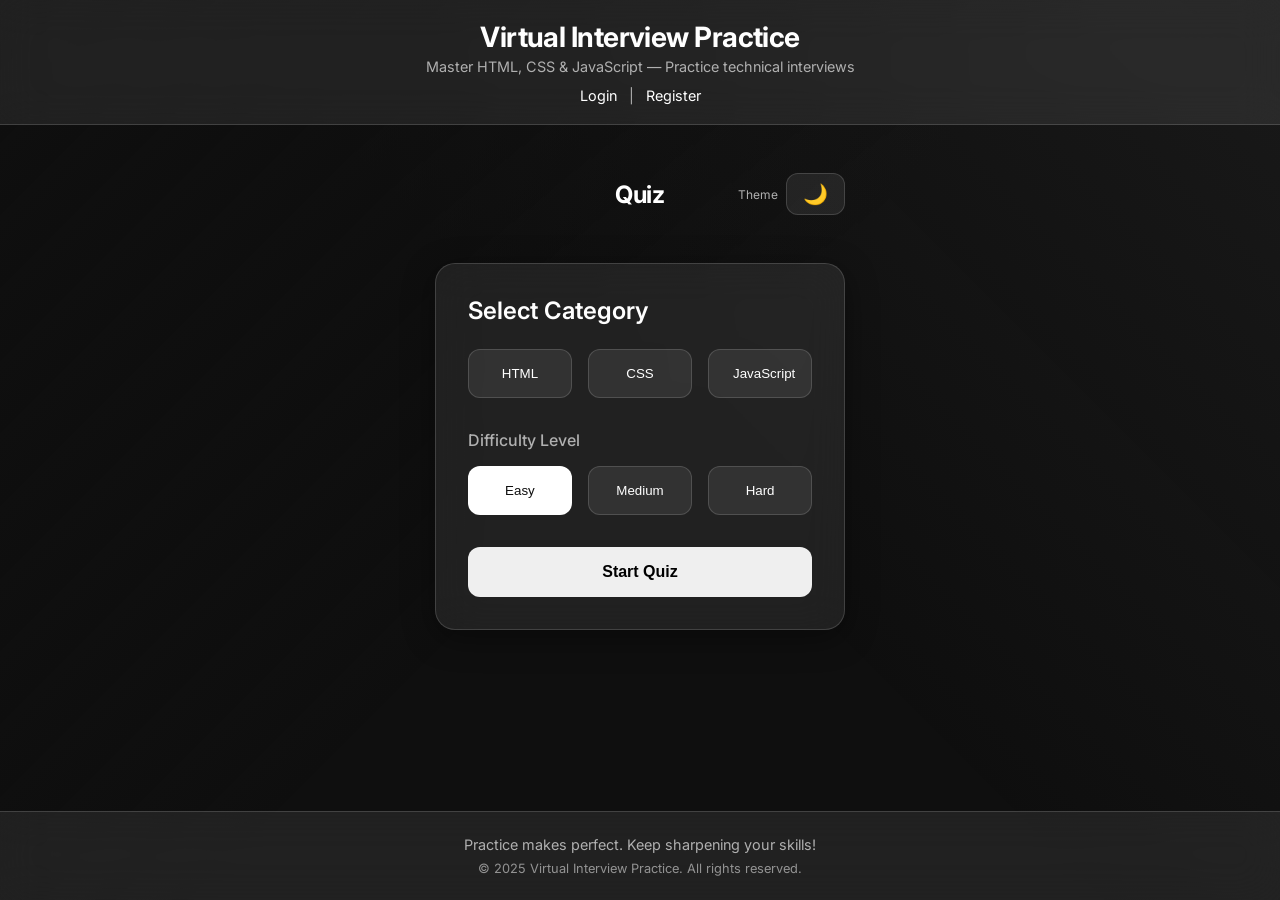
<file: index.html>
<!DOCTYPE html>
<html lang="en">
<head>
    <meta charset="UTF-8">
    <meta name="viewport" content="width=device-width, initial-scale=1.0">
    <title>Virtual Interview Practice App</title>
    <link rel="stylesheet" href="style.css">
    <link href="https://fonts.googleapis.com/css2?family=Inter:wght@300;400;500;600;700&display=swap" rel="stylesheet">
</head>
<body>
    <div class="background-layer"></div>

    <!-- Site Header -->
    <header class="site-header">
        <div class="site-header-inner">
            <h1 class="site-title">Virtual Interview Practice</h1>
            <p class="site-tagline">Master HTML, CSS & JavaScript — Practice technical interviews</p>
            <nav class="auth-nav">
                <a href="login.html">Login</a>
                <span class="auth-nav-sep">|</span>
                <a href="register.html">Register</a>
            </nav>
        </div>
    </header>
    
    <div class="container">
        <!-- App Header (nav bar) -->
        <header class="header app-header">
            <button class="back-btn hidden" id="backBtn" aria-label="Go back">
                ← Back
            </button>
            <span class="logo">Quiz</span>
            <div class="header-controls">
                <span class="theme-label">Theme</span>
                <button class="theme-toggle" id="themeToggle" aria-label="Toggle dark/light mode">
                    <span class="theme-icon">🌙</span>
                </button>
            </div>
        </header>

        <!-- Category Selection -->
        <section class="category-section" id="categorySection">
            <h2>Select Category</h2>
            <div class="category-buttons">
                <button class="category-btn" data-category="html">HTML</button>
                <button class="category-btn" data-category="css">CSS</button>
                <button class="category-btn" data-category="javascript">JavaScript</button>
            </div>
            <div class="difficulty-section">
                <h3>Difficulty Level</h3>
                <div class="difficulty-buttons">
                    <button class="difficulty-btn active" data-difficulty="easy">Easy</button>
                    <button class="difficulty-btn" data-difficulty="medium">Medium</button>
                    <button class="difficulty-btn" data-difficulty="hard">Hard</button>
                </div>
            </div>
            <button class="btn btn-start" id="startBtn">Start Quiz</button>
        </section>

        <!-- Quiz Section -->
        <section class="quiz-section hidden" id="quizSection">
            <div class="quiz-header">
                <div class="score-display">
                    <span>Score: <strong id="currentScore">0</strong> / <strong id="totalAttempted">0</strong></span>
                </div>
                <div class="timer-display">
                    <span class="timer-label">Time Left</span>
                    <span class="timer-value" id="timer">60</span>
                    <span class="timer-unit">s</span>
                </div>
            </div>

            <div class="progress-container">
                <div class="progress-bar" id="progressBar"></div>
            </div>

            <div class="question-card">
                <p class="question-number" id="questionNumber">Question 1</p>
                <p class="question-text" id="questionText"></p>
            </div>

            <div class="answer-section">
                <textarea id="answerInput" placeholder="Type your answer here..." rows="6" disabled></textarea>
                <div class="sample-answer hidden" id="sampleAnswer">
                    <h4>Sample Answer</h4>
                    <p id="sampleAnswerText"></p>
                </div>
            </div>

            <div class="quiz-buttons">
                <button class="btn btn-primary" id="submitBtn" disabled>Submit Answer</button>
                <button class="btn btn-secondary" id="nextBtn" disabled>Next Question</button>
            </div>
        </section>

        <!-- Results Section -->
        <section class="results-section hidden" id="resultsSection">
            <div class="results-card">
                <h2>Quiz Complete!</h2>
                <p class="motivational-message" id="motivationalMessage"></p>
                <p class="final-score">Your Score: <strong id="finalScore">0</strong> / <strong id="finalTotal">0</strong></p>
                <p class="final-percentage" id="finalPercentage">0%</p>
                <p class="stats-text">Highest Score: <strong id="highestScore">0</strong></p>
                <p class="stats-text">Last Practice: <strong id="lastPractice">Never</strong></p>
                <button class="btn btn-primary" id="restartBtn">Start Again</button>
            </div>
        </section>
    </div>

    <!-- Site Footer -->
    <footer class="site-footer">
        <div class="site-footer-inner">
            <p class="footer-text">Practice makes perfect. Keep sharpening your skills!</p>
            <p class="footer-copyright">&copy; 2025 Virtual Interview Practice. All rights reserved.</p>
        </div>
    </footer>

    <script src="script.js"></script>
</body>
</html>
</file>
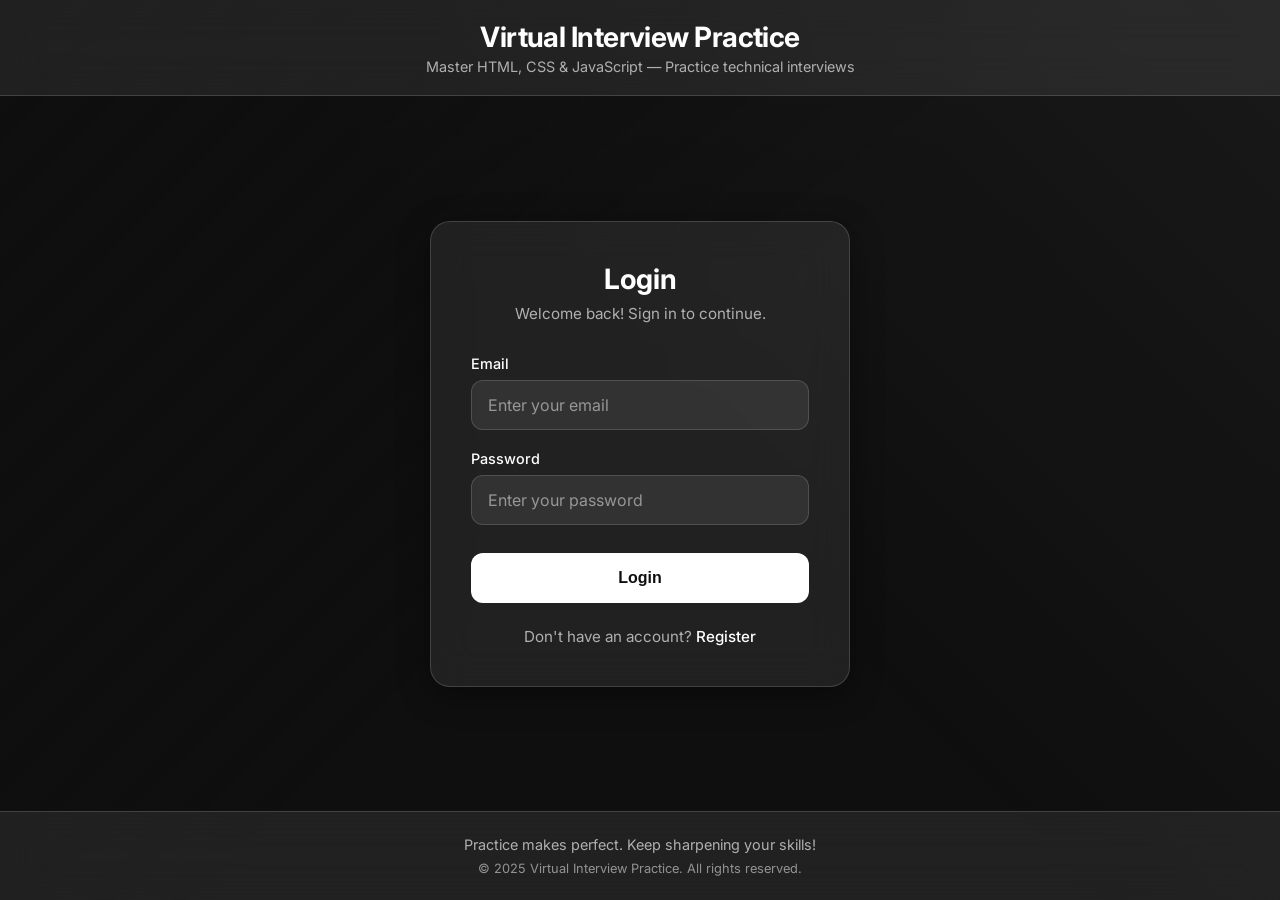
<file: login.html>
<!DOCTYPE html>
<html lang="en">
<head>
    <meta charset="UTF-8">
    <meta name="viewport" content="width=device-width, initial-scale=1.0">
    <title>Login - Virtual Interview Practice</title>
    <link rel="stylesheet" href="style.css">
    <link href="https://fonts.googleapis.com/css2?family=Inter:wght@300;400;500;600;700&display=swap" rel="stylesheet">
</head>
<body>
    <div class="background-layer"></div>

    <!-- Site Header -->
    <header class="site-header">
        <div class="site-header-inner">
            <a href="index.html" class="site-title-link">
                <h1 class="site-title">Virtual Interview Practice</h1>
            </a>
            <p class="site-tagline">Master HTML, CSS & JavaScript — Practice technical interviews</p>
        </div>
    </header>
    
    <div class="auth-container">
        <div class="auth-card">
            <h2 class="auth-title">Login</h2>
            <p class="auth-subtitle">Welcome back! Sign in to continue.</p>
            
            <form class="auth-form" id="loginForm">
                <div class="form-group">
                    <label for="loginEmail">Email</label>
                    <input type="email" id="loginEmail" name="email" placeholder="Enter your email" required>
                </div>
                <div class="form-group">
                    <label for="loginPassword">Password</label>
                    <input type="password" id="loginPassword" name="password" placeholder="Enter your password" required>
                </div>
                <p class="auth-error hidden" id="loginError"></p>
                <button type="submit" class="btn btn-primary btn-auth">Login</button>
            </form>
            
            <p class="auth-switch">
                Don't have an account? <a href="register.html">Register</a>
            </p>
        </div>
    </div>

    <!-- Site Footer -->
    <footer class="site-footer">
        <div class="site-footer-inner">
            <p class="footer-text">Practice makes perfect. Keep sharpening your skills!</p>
            <p class="footer-copyright">&copy; 2025 Virtual Interview Practice. All rights reserved.</p>
        </div>
    </footer>

    <script src="auth.js"></script>
    <script>
        document.getElementById('loginForm').addEventListener('submit', function(e) {
            e.preventDefault();
            const email = document.getElementById('loginEmail').value.trim();
            const password = document.getElementById('loginPassword').value;
            const errorEl = document.getElementById('loginError');
            
            if (Auth.login(email, password)) {
                window.location.href = 'index.html';
            } else {
                errorEl.textContent = 'Invalid email or password.';
                errorEl.classList.remove('hidden');
            }
        });
    </script>
</body>
</html>
</file>
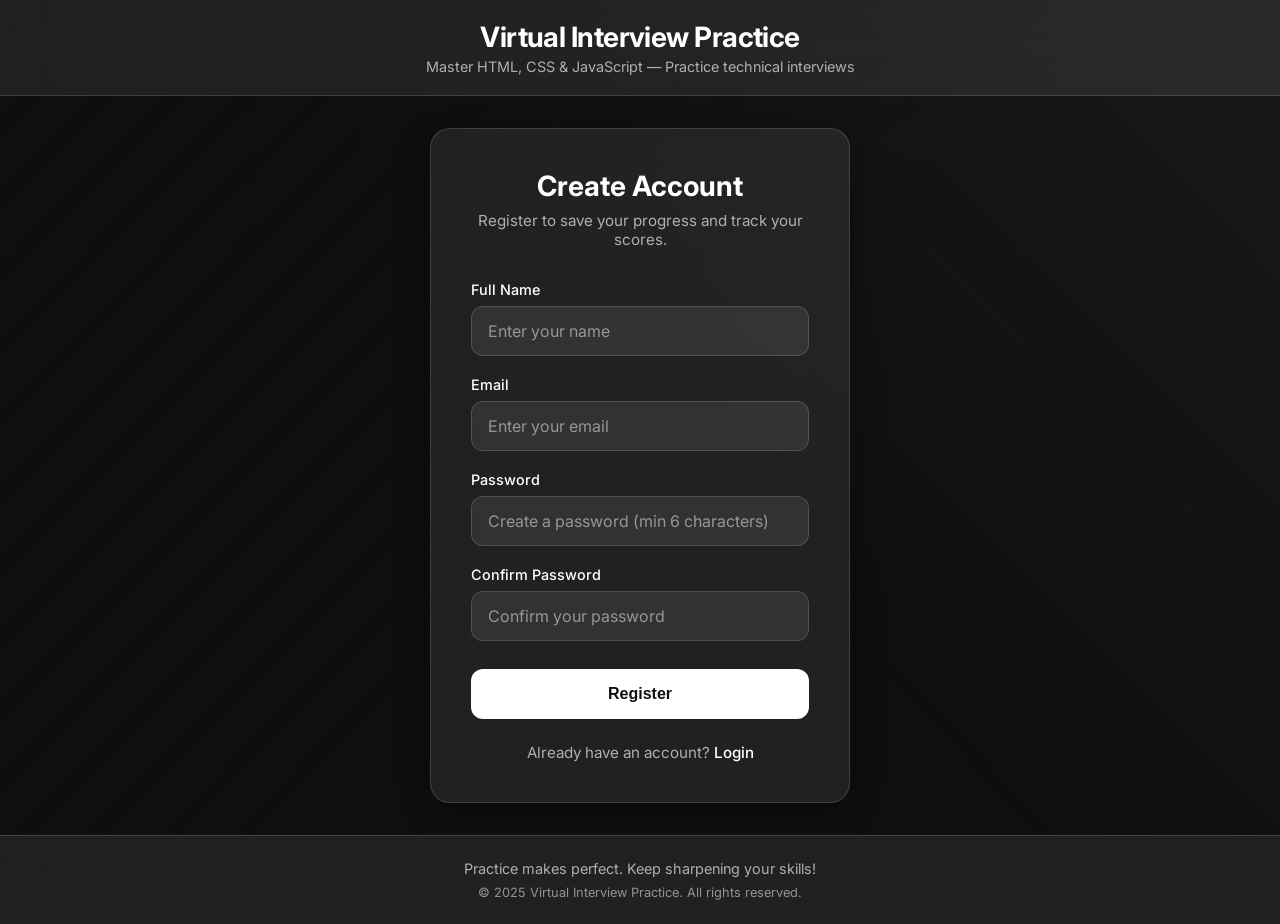
<file: register.html>
<!DOCTYPE html>
<html lang="en">
<head>
    <meta charset="UTF-8">
    <meta name="viewport" content="width=device-width, initial-scale=1.0">
    <title>Register - Virtual Interview Practice</title>
    <link rel="stylesheet" href="style.css">
    <link href="https://fonts.googleapis.com/css2?family=Inter:wght@300;400;500;600;700&display=swap" rel="stylesheet">
</head>
<body>
    <div class="background-layer"></div>

    <!-- Site Header -->
    <header class="site-header">
        <div class="site-header-inner">
            <a href="index.html" class="site-title-link">
                <h1 class="site-title">Virtual Interview Practice</h1>
            </a>
            <p class="site-tagline">Master HTML, CSS & JavaScript — Practice technical interviews</p>
        </div>
    </header>
    
    <div class="auth-container">
        <div class="auth-card">
            <h2 class="auth-title">Create Account</h2>
            <p class="auth-subtitle">Register to save your progress and track your scores.</p>
            
            <form class="auth-form" id="registerForm">
                <div class="form-group">
                    <label for="registerName">Full Name</label>
                    <input type="text" id="registerName" name="name" placeholder="Enter your name" required minlength="2">
                </div>
                <div class="form-group">
                    <label for="registerEmail">Email</label>
                    <input type="email" id="registerEmail" name="email" placeholder="Enter your email" required>
                </div>
                <div class="form-group">
                    <label for="registerPassword">Password</label>
                    <input type="password" id="registerPassword" name="password" placeholder="Create a password (min 6 characters)" required minlength="6">
                </div>
                <div class="form-group">
                    <label for="registerConfirmPassword">Confirm Password</label>
                    <input type="password" id="registerConfirmPassword" name="confirmPassword" placeholder="Confirm your password" required>
                </div>
                <p class="auth-error hidden" id="registerError"></p>
                <button type="submit" class="btn btn-primary btn-auth">Register</button>
            </form>
            
            <p class="auth-switch">
                Already have an account? <a href="login.html">Login</a>
            </p>
        </div>
    </div>

    <!-- Site Footer -->
    <footer class="site-footer">
        <div class="site-footer-inner">
            <p class="footer-text">Practice makes perfect. Keep sharpening your skills!</p>
            <p class="footer-copyright">&copy; 2025 Virtual Interview Practice. All rights reserved.</p>
        </div>
    </footer>

    <script src="auth.js"></script>
    <script>
        document.getElementById('registerForm').addEventListener('submit', function(e) {
            e.preventDefault();
            const name = document.getElementById('registerName').value.trim();
            const email = document.getElementById('registerEmail').value.trim();
            const password = document.getElementById('registerPassword').value;
            const confirmPassword = document.getElementById('registerConfirmPassword').value;
            const errorEl = document.getElementById('registerError');
            errorEl.classList.add('hidden');
            
            if (password !== confirmPassword) {
                errorEl.textContent = 'Passwords do not match.';
                errorEl.classList.remove('hidden');
                return;
            }
            
            if (password.length < 6) {
                errorEl.textContent = 'Password must be at least 6 characters.';
                errorEl.classList.remove('hidden');
                return;
            }
            
            const result = Auth.register(name, email, password);
            if (result.success) {
                window.location.href = 'index.html';
            } else {
                errorEl.textContent = result.message || 'Registration failed.';
                errorEl.classList.remove('hidden');
            }
        });
    </script>
</body>
</html>
</file>
<file: style.css>
/* ===== CSS Variables & Base ===== */
:root {
    --bg-primary: #0f0f0f;
    --bg-secondary: rgba(255, 255, 255, 0.05);
    --text-primary: #ffffff;
    --text-secondary: #b0b0b0;
    --accent: #ffffff;
    --glass-bg: rgba(255, 255, 255, 0.08);
    --glass-border: rgba(255, 255, 255, 0.15);
    --shadow: 0 8px 32px rgba(0, 0, 0, 0.4);
    --transition: all 0.3s ease;
}

[data-theme="light"] {
    --bg-primary: #f5f5f5;
    --bg-secondary: rgba(0, 0, 0, 0.03);
    --text-primary: #1a1a1a;
    --text-secondary: #555555;
    --accent: #1a1a1a;
    --glass-bg: rgba(255, 255, 255, 0.9);
    --glass-border: rgba(0, 0, 0, 0.08);
    --shadow: 0 8px 32px rgba(0, 0, 0, 0.1);
}

* {
    margin: 0;
    padding: 0;
    box-sizing: border-box;
}

body {
    font-family: 'Inter', -apple-system, BlinkMacSystemFont, sans-serif;
    background: var(--bg-primary);
    color: var(--text-primary);
    min-height: 100vh;
    overflow-x: hidden;
    display: flex;
    flex-direction: column;
}

/* Background with image overlay */
.background-layer {
    position: fixed;
    top: 0;
    left: 0;
    width: 100%;
    height: 100%;
    background: 
        linear-gradient(135deg, var(--bg-primary) 0%, transparent 50%),
        linear-gradient(225deg, rgba(80, 80, 80, 0.15) 0%, transparent 50%),
        url('https://images.unsplash.com/photo-1551434678-e076c223a692?w=1920') center/cover no-repeat;
    z-index: -1;
}

[data-theme="light"] .background-layer {
    background: 
        linear-gradient(135deg, rgba(245, 245, 245, 0.92) 0%, transparent 50%),
        linear-gradient(225deg, rgba(200, 200, 200, 0.25) 0%, transparent 50%),
        url('https://images.unsplash.com/photo-1497366216548-37526070297c?w=1920') center/cover no-repeat;
}

/* Site Header */
.site-header {
    background: var(--glass-bg);
    backdrop-filter: blur(20px);
    -webkit-backdrop-filter: blur(20px);
    border-bottom: 1px solid var(--glass-border);
    padding: 1.25rem 1.5rem;
    text-align: center;
    flex-shrink: 0;
}

.site-header-inner {
    max-width: 700px;
    margin: 0 auto;
}

.site-title {
    font-size: 1.75rem;
    font-weight: 700;
    letter-spacing: -0.02em;
    margin-bottom: 0.25rem;
}

.site-tagline {
    font-size: 0.9rem;
    color: var(--text-secondary);
    font-weight: 400;
}

.site-title-link {
    color: inherit;
    text-decoration: none;
}

.site-title-link:hover {
    text-decoration: underline;
}

.auth-nav {
    margin-top: 0.75rem;
    font-size: 0.9rem;
}

.auth-nav a {
    color: var(--text-primary);
    text-decoration: none;
    transition: var(--transition);
}

.auth-nav a:hover {
    text-decoration: underline;
    opacity: 0.9;
}

.auth-nav-sep {
    margin: 0 0.5rem;
    color: var(--text-secondary);
}

/* Auth Pages (Login / Register) */
.auth-container {
    flex: 1;
    display: flex;
    align-items: center;
    justify-content: center;
    padding: 2rem 1.5rem;
}

.auth-card {
    width: 100%;
    max-width: 420px;
    background: var(--glass-bg);
    backdrop-filter: blur(20px);
    -webkit-backdrop-filter: blur(20px);
    border: 1px solid var(--glass-border);
    border-radius: 20px;
    padding: 2.5rem;
    box-shadow: var(--shadow);
}

.auth-title {
    font-size: 1.75rem;
    font-weight: 700;
    margin-bottom: 0.5rem;
    text-align: center;
}

.auth-subtitle {
    font-size: 0.95rem;
    color: var(--text-secondary);
    text-align: center;
    margin-bottom: 2rem;
}

.auth-form {
    display: flex;
    flex-direction: column;
    gap: 1.25rem;
}

.form-group {
    display: flex;
    flex-direction: column;
    gap: 0.5rem;
}

.form-group label {
    font-size: 0.9rem;
    font-weight: 500;
}

.form-group input {
    padding: 0.875rem 1rem;
    border: 1px solid var(--glass-border);
    border-radius: 12px;
    background: var(--glass-bg);
    color: var(--text-primary);
    font-family: inherit;
    font-size: 1rem;
    transition: border-color 0.2s, box-shadow 0.2s;
}

.form-group input:focus {
    outline: none;
    border-color: var(--text-secondary);
    box-shadow: 0 0 0 3px rgba(255, 255, 255, 0.1);
}

[data-theme="light"] .form-group input:focus {
    box-shadow: 0 0 0 3px rgba(0, 0, 0, 0.08);
}

.form-group input::placeholder {
    color: var(--text-secondary);
    opacity: 0.8;
}

.auth-error {
    color: #ff6b6b;
    font-size: 0.9rem;
}

.btn-auth {
    width: 100%;
    margin-top: 0.5rem;
}

.auth-switch {
    text-align: center;
    margin-top: 1.5rem;
    font-size: 0.95rem;
    color: var(--text-secondary);
}

.auth-switch a {
    color: var(--text-primary);
    text-decoration: none;
    font-weight: 500;
}

.auth-switch a:hover {
    text-decoration: underline;
}

/* Site Footer */
.site-footer {
    background: var(--glass-bg);
    backdrop-filter: blur(20px);
    -webkit-backdrop-filter: blur(20px);
    border-top: 1px solid var(--glass-border);
    padding: 1.5rem 1.5rem;
    text-align: center;
    margin-top: auto;
    flex-shrink: 0;
}

.site-footer-inner {
    max-width: 700px;
    margin: 0 auto;
}

.footer-text {
    font-size: 0.9rem;
    color: var(--text-secondary);
    margin-bottom: 0.5rem;
}

.footer-copyright {
    font-size: 0.8rem;
    color: var(--text-secondary);
    opacity: 0.8;
}

.container {
    max-width: 700px;
    margin: 0 auto;
    padding: 2rem 1.5rem;
    flex: 1;
    display: flex;
    flex-direction: column;
    gap: 2rem;
}

/* Header */
.header {
    display: grid;
    grid-template-columns: 1fr auto 1fr;
    align-items: center;
    padding: 1rem 0;
    gap: 1rem;
}

.header-controls {
    justify-self: end;
    grid-column: 3;
}

.back-btn {
    grid-column: 1;
}

.logo {
    font-size: 1.5rem;
    font-weight: 700;
    letter-spacing: -0.02em;
    text-align: center;
    grid-column: 2;
}

.back-btn {
    background: var(--glass-bg);
    border: 1px solid var(--glass-border);
    padding: 0.5rem 1rem;
    border-radius: 12px;
    color: var(--text-primary);
    font-family: inherit;
    font-size: 0.9rem;
    font-weight: 500;
    cursor: pointer;
    transition: var(--transition);
    justify-self: start;
}

.back-btn:hover {
    background: rgba(255, 255, 255, 0.15);
    transform: translateX(-2px);
    box-shadow: var(--shadow);
}

.theme-toggle {
    background: var(--glass-bg);
    border: 1px solid var(--glass-border);
    padding: 0.5rem 1rem;
    border-radius: 12px;
    cursor: pointer;
    font-size: 1.25rem;
    transition: var(--transition);
}

.theme-toggle:hover {
    transform: scale(1.05);
    box-shadow: var(--shadow);
}

.theme-label {
    font-size: 0.75rem;
    color: var(--text-secondary);
    margin-right: 0.5rem;
}

.header-controls {
    display: flex;
    align-items: center;
}

/* Glassmorphism Cards */
.category-section,
.quiz-section,
.results-section,
.question-card {
    background: var(--glass-bg);
    backdrop-filter: blur(20px);
    -webkit-backdrop-filter: blur(20px);
    border: 1px solid var(--glass-border);
    border-radius: 20px;
    padding: 2rem;
    box-shadow: var(--shadow);
}

.category-section h2,
.quiz-section h2 {
    margin-bottom: 1.5rem;
    font-weight: 600;
}

/* Category & Difficulty Buttons */
.category-buttons,
.difficulty-buttons {
    display: flex;
    gap: 1rem;
    flex-wrap: wrap;
}

.category-btn,
.difficulty-btn {
    flex: 1;
    min-width: 100px;
    padding: 1rem 1.5rem;
    border: 1px solid var(--glass-border);
    border-radius: 12px;
    background: var(--glass-bg);
    color: var(--text-primary);
    font-weight: 500;
    cursor: pointer;
    transition: var(--transition);
}

.category-btn:hover,
.difficulty-btn:hover {
    background: rgba(255, 255, 255, 0.15);
    transform: translateY(-2px);
    box-shadow: var(--shadow);
}

.category-btn.active,
.difficulty-btn.active {
    background: var(--text-primary);
    color: var(--bg-primary);
    border-color: transparent;
}

.difficulty-section {
    margin-top: 2rem;
}

.difficulty-section h3 {
    margin-bottom: 1rem;
    font-size: 1rem;
    font-weight: 500;
    color: var(--text-secondary);
}

/* Start Quiz Button */
.btn-start {
    margin-top: 2rem;
    width: 100%;
    padding: 1rem 2rem;
}

/* Quiz Header */
.quiz-header {
    display: flex;
    justify-content: space-between;
    align-items: center;
    margin-bottom: 1.5rem;
}

.score-display,
.timer-display {
    font-size: 1rem;
}

.timer-display {
    display: flex;
    align-items: baseline;
    gap: 0.25rem;
}

.timer-value {
    font-size: 1.5rem;
    font-weight: 700;
    transition: var(--transition);
}

.timer-value.warning {
    color: #ff6b6b;
    animation: pulse 1s infinite;
}

@keyframes pulse {
    0%, 100% { opacity: 1; }
    50% { opacity: 0.6; }
}

/* Progress Bar */
.progress-container {
    height: 6px;
    background: var(--bg-secondary);
    border-radius: 3px;
    overflow: hidden;
    margin-bottom: 2rem;
}

.progress-bar {
    height: 100%;
    width: 0%;
    background: linear-gradient(90deg, var(--text-primary), var(--text-secondary));
    border-radius: 3px;
    transition: width 0.4s ease;
}

/* Question Card */
.question-card {
    margin-bottom: 2rem;
    animation: fadeIn 0.5s ease;
}

@keyframes fadeIn {
    from { opacity: 0; transform: translateY(10px); }
    to { opacity: 1; transform: translateY(0); }
}

.question-number {
    font-size: 0.875rem;
    color: var(--text-secondary);
    margin-bottom: 0.5rem;
}

.question-text {
    font-size: 1.125rem;
    line-height: 1.6;
}

/* Answer Section */
.answer-section {
    margin-bottom: 2rem;
}

#answerInput {
    width: 100%;
    padding: 1rem 1.25rem;
    border: 1px solid var(--glass-border);
    border-radius: 12px;
    background: var(--glass-bg);
    color: var(--text-primary);
    font-family: inherit;
    font-size: 1rem;
    resize: vertical;
    transition: border-color 0.2s, box-shadow 0.2s;
}

#answerInput:focus {
    outline: none;
    border-color: var(--text-secondary);
    box-shadow: 0 0 0 3px rgba(255, 255, 255, 0.1);
}

[data-theme="light"] #answerInput:focus {
    box-shadow: 0 0 0 3px rgba(0, 0, 0, 0.08);
}

#answerInput:disabled {
    opacity: 0.7;
    cursor: not-allowed;
}

.sample-answer {
    margin-top: 1.5rem;
    padding: 1.5rem;
    background: var(--bg-secondary);
    border-radius: 12px;
    border-left: 4px solid var(--text-primary);
    animation: fadeIn 0.5s ease;
}

.sample-answer h4 {
    margin-bottom: 0.75rem;
    font-size: 0.9rem;
    color: var(--text-secondary);
}

/* Buttons */
.quiz-buttons {
    display: flex;
    gap: 1rem;
}

.btn {
    flex: 1;
    padding: 1rem 1.5rem;
    border: none;
    border-radius: 12px;
    font-weight: 600;
    font-size: 1rem;
    cursor: pointer;
    transition: var(--transition);
}

.btn:disabled {
    opacity: 0.5;
    cursor: not-allowed;
    transform: none !important;
}

.btn-primary {
    background: var(--text-primary);
    color: var(--bg-primary);
}

.btn-primary:hover:not(:disabled) {
    transform: translateY(-2px);
    box-shadow: var(--shadow);
}

.btn-secondary {
    background: var(--glass-bg);
    color: var(--text-primary);
    border: 1px solid var(--glass-border);
}

.btn-secondary:hover:not(:disabled) {
    background: rgba(255, 255, 255, 0.15);
    transform: translateY(-2px);
    box-shadow: var(--shadow);
}

/* Results Section */
.results-section {
    text-align: center;
}

.results-card h2 {
    margin-bottom: 1rem;
}

.motivational-message {
    font-size: 1.25rem;
    color: var(--text-secondary);
    margin-bottom: 1.5rem;
    font-style: italic;
}

.final-score,
.final-percentage {
    font-size: 1.5rem;
    margin-bottom: 0.5rem;
}

.stats-text {
    font-size: 0.95rem;
    color: var(--text-secondary);
    margin-bottom: 0.25rem;
}

#restartBtn {
    margin-top: 2rem;
}

/* Utility */
.hidden {
    display: none !important;
}

/* Responsive */
@media (max-width: 600px) {
    .site-header {
        padding: 1rem;
    }
    
    .site-title {
        font-size: 1.35rem;
    }
    
    .site-tagline {
        font-size: 0.85rem;
    }
    
    .site-footer {
        padding: 1rem;
    }
    
    .footer-text {
        font-size: 0.85rem;
    }
    
    .container {
        padding: 1rem;
    }
    
    .quiz-buttons {
        flex-direction: column;
    }
    
    .header {
        grid-template-columns: auto 1fr auto;
        gap: 0.5rem;
    }
    
    .logo {
        font-size: 1.1rem;
    }
    
    .back-btn {
        padding: 0.4rem 0.75rem;
        font-size: 0.85rem;
    }
    
    .auth-container {
        padding: 1.5rem 1rem;
    }
    
    .auth-card {
        padding: 1.75rem;
    }
    
    .auth-title {
        font-size: 1.5rem;
    }
}
</file>
